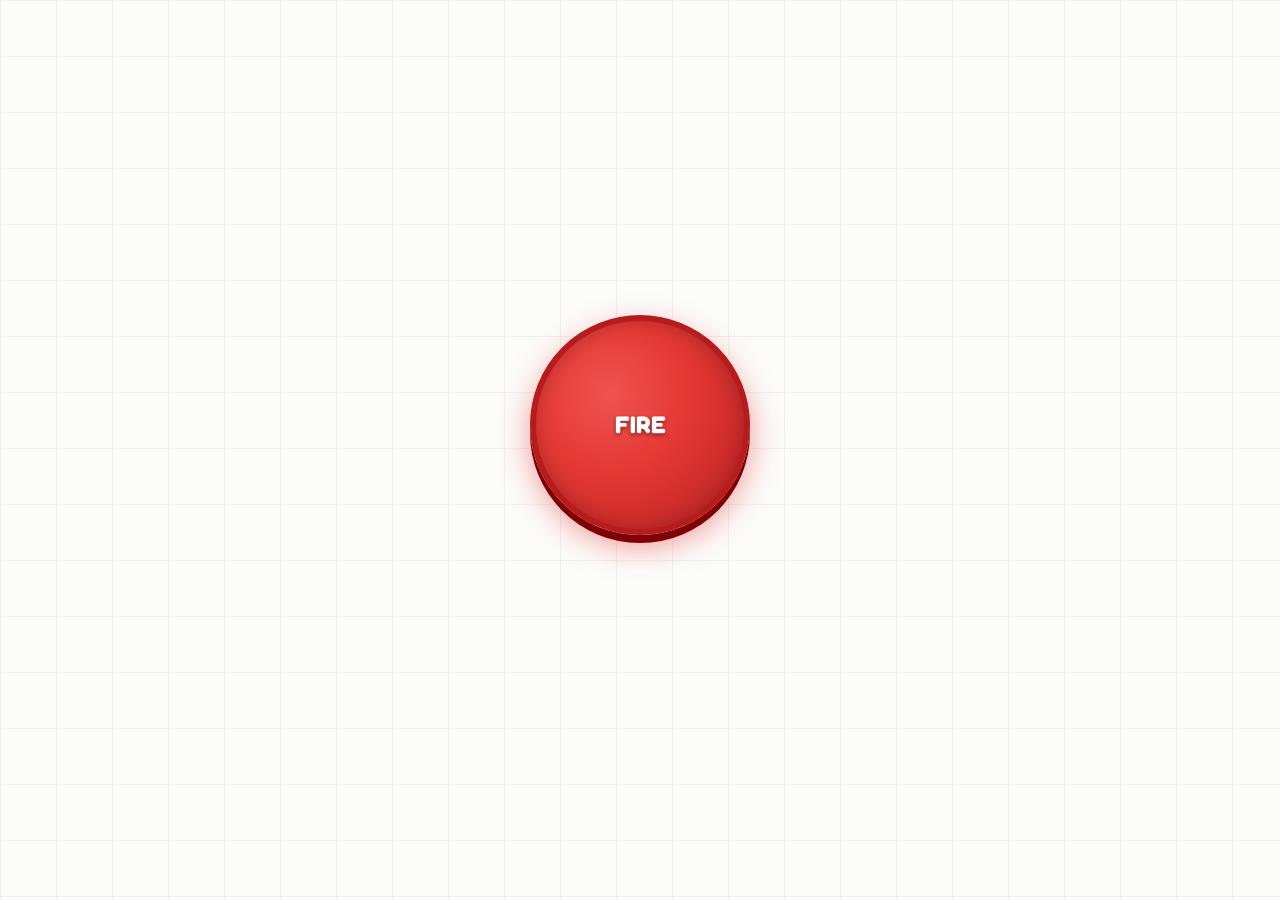
<file: fire.html>
<!DOCTYPE html>
<html lang="en">
<head>
  <meta charset="UTF-8">
  <meta name="viewport" content="width=device-width, initial-scale=1.0">
  <title>Fire Button — Useless Projects 3.0</title>
  <link rel="stylesheet" href="assets/styles-Cc3jfXhB.css">
  <link rel="stylesheet" href="_external/fonts.googleapis.com/css2.family_Fredoka_wght_500_600_700_family_Patrick_Hand_display_swap.css">
  <style>
    body {
      background-color: var(--background, #FAF9F6);
      color: var(--foreground, #1B1B1B);
      font-family: 'Fredoka', -apple-system, sans-serif;
      display: grid;
      place-items: center;
      min-height: 100vh;
      margin: 0;
    }
    #fire-btn {
      width: 220px;
      height: 220px;
      border-radius: 50%;
      border: 6px solid #B71C1C;
      background: radial-gradient(circle at 35% 35%, #EF5350, #E53935 40%, #C62828 80%, #B71C1C);
      color: white;
      font-family: 'Fredoka', sans-serif;
      font-weight: 700;
      font-size: 1.5rem;
      cursor: pointer;
      box-shadow: 0 8px 0 0 #7F0000, 0 12px 30px rgba(229,57,53,0.5), inset 0 0 20px rgba(0,0,0,0.2);
      transition: all 150ms ease;
      user-select: none;
      text-shadow: 0 2px 4px rgba(0,0,0,0.4);
    }
    #fire-btn:hover {
      transform: translateY(-3px);
      box-shadow: 0 11px 0 0 #7F0000, 0 16px 40px rgba(229,57,53,0.6), inset 0 0 20px rgba(0,0,0,0.2);
    }
    #fire-btn:active {
      transform: translateY(4px);
      box-shadow: 0 4px 0 0 #7F0000, 0 6px 15px rgba(229,57,53,0.4), inset 0 0 20px rgba(0,0,0,0.2);
    }
    #status {
      margin-top: 24px;
      font-family: 'Patrick Hand', cursive;
      font-size: 1.1rem;
      min-height: 1.5em;
    }
    .ok { color: #2E7D32; }
    .err { color: #C62828; }
  </style>
</head>
<body>
  <div style="text-align:center">
    <button id="fire-btn" onclick="fire()">FIRE</button>
    <div id="status"></div>
  </div>
  <script>
    async function fire() {
      const btn = document.getElementById('fire-btn');
      const status = document.getElementById('status');
      if (btn.disabled) return;
      btn.disabled = true;
      status.textContent = 'Firing...';
      status.className = '';
      try {
        const res = await fetch('/api/fire', {
          method: 'POST',
          headers: { 'Content-Type': 'application/json' },
          body: JSON.stringify({ fired: true })
        });
        const data = await res.json();
        if (data.success) {
          status.textContent = 'Fired!';
          status.className = 'ok';
        } else {
          status.textContent = data.message || 'Failed';
          status.className = 'err';
        }
      } catch (err) {
        status.textContent = 'Error: ' + err.message;
        status.className = 'err';
      }
      setTimeout(() => { btn.disabled = false; }, 1000);
    }
    document.addEventListener('keydown', (e) => {
      if (e.key === 'Enter') fire();
    });
  </script>
</body>
</html>
</file>
<file: _external/fonts.googleapis.com/css2.family_Fredoka_wght_500_600_700_family_Patrick_Hand_display_swap.css>
/* hebrew */
@font-face {
  font-family: 'Fredoka';
  font-style: normal;
  font-weight: 500;
  font-stretch: 100%;
  font-display: swap;
  src: url("../fonts.gstatic.com/s/fredoka/v17/X7n64b87HvSqjb_WIi2yDCRwoQ_k7367_DWs89XyHw.woff2") format('woff2');
  unicode-range: U+0307-0308, U+0590-05FF, U+200C-2010, U+20AA, U+25CC, U+FB1D-FB4F;
}
/* latin-ext */
@font-face {
  font-family: 'Fredoka';
  font-style: normal;
  font-weight: 500;
  font-stretch: 100%;
  font-display: swap;
  src: url("../fonts.gstatic.com/s/fredoka/v17/X7n64b87HvSqjb_WIi2yDCRwoQ_k7367_DWg89XyHw.woff2") format('woff2');
  unicode-range: U+0100-02BA, U+02BD-02C5, U+02C7-02CC, U+02CE-02D7, U+02DD-02FF, U+0304, U+0308, U+0329, U+1D00-1DBF, U+1E00-1E9F, U+1EF2-1EFF, U+2020, U+20A0-20AB, U+20AD-20C0, U+2113, U+2C60-2C7F, U+A720-A7FF;
}
/* latin */
@font-face {
  font-family: 'Fredoka';
  font-style: normal;
  font-weight: 500;
  font-stretch: 100%;
  font-display: swap;
  src: url("../fonts.gstatic.com/s/fredoka/v17/X7n64b87HvSqjb_WIi2yDCRwoQ_k7367_DWu89U.woff2") format('woff2');
  unicode-range: U+0000-00FF, U+0131, U+0152-0153, U+02BB-02BC, U+02C6, U+02DA, U+02DC, U+0304, U+0308, U+0329, U+2000-206F, U+20AC, U+2122, U+2191, U+2193, U+2212, U+2215, U+FEFF, U+FFFD;
}
/* hebrew */
@font-face {
  font-family: 'Fredoka';
  font-style: normal;
  font-weight: 600;
  font-stretch: 100%;
  font-display: swap;
  src: url("../fonts.gstatic.com/s/fredoka/v17/X7n64b87HvSqjb_WIi2yDCRwoQ_k7367_DWs89XyHw.woff2") format('woff2');
  unicode-range: U+0307-0308, U+0590-05FF, U+200C-2010, U+20AA, U+25CC, U+FB1D-FB4F;
}
/* latin-ext */
@font-face {
  font-family: 'Fredoka';
  font-style: normal;
  font-weight: 600;
  font-stretch: 100%;
  font-display: swap;
  src: url("../fonts.gstatic.com/s/fredoka/v17/X7n64b87HvSqjb_WIi2yDCRwoQ_k7367_DWg89XyHw.woff2") format('woff2');
  unicode-range: U+0100-02BA, U+02BD-02C5, U+02C7-02CC, U+02CE-02D7, U+02DD-02FF, U+0304, U+0308, U+0329, U+1D00-1DBF, U+1E00-1E9F, U+1EF2-1EFF, U+2020, U+20A0-20AB, U+20AD-20C0, U+2113, U+2C60-2C7F, U+A720-A7FF;
}
/* latin */
@font-face {
  font-family: 'Fredoka';
  font-style: normal;
  font-weight: 600;
  font-stretch: 100%;
  font-display: swap;
  src: url("../fonts.gstatic.com/s/fredoka/v17/X7n64b87HvSqjb_WIi2yDCRwoQ_k7367_DWu89U.woff2") format('woff2');
  unicode-range: U+0000-00FF, U+0131, U+0152-0153, U+02BB-02BC, U+02C6, U+02DA, U+02DC, U+0304, U+0308, U+0329, U+2000-206F, U+20AC, U+2122, U+2191, U+2193, U+2212, U+2215, U+FEFF, U+FFFD;
}
/* hebrew */
@font-face {
  font-family: 'Fredoka';
  font-style: normal;
  font-weight: 700;
  font-stretch: 100%;
  font-display: swap;
  src: url("../fonts.gstatic.com/s/fredoka/v17/X7n64b87HvSqjb_WIi2yDCRwoQ_k7367_DWs89XyHw.woff2") format('woff2');
  unicode-range: U+0307-0308, U+0590-05FF, U+200C-2010, U+20AA, U+25CC, U+FB1D-FB4F;
}
/* latin-ext */
@font-face {
  font-family: 'Fredoka';
  font-style: normal;
  font-weight: 700;
  font-stretch: 100%;
  font-display: swap;
  src: url("../fonts.gstatic.com/s/fredoka/v17/X7n64b87HvSqjb_WIi2yDCRwoQ_k7367_DWg89XyHw.woff2") format('woff2');
  unicode-range: U+0100-02BA, U+02BD-02C5, U+02C7-02CC, U+02CE-02D7, U+02DD-02FF, U+0304, U+0308, U+0329, U+1D00-1DBF, U+1E00-1E9F, U+1EF2-1EFF, U+2020, U+20A0-20AB, U+20AD-20C0, U+2113, U+2C60-2C7F, U+A720-A7FF;
}
/* latin */
@font-face {
  font-family: 'Fredoka';
  font-style: normal;
  font-weight: 700;
  font-stretch: 100%;
  font-display: swap;
  src: url("../fonts.gstatic.com/s/fredoka/v17/X7n64b87HvSqjb_WIi2yDCRwoQ_k7367_DWu89U.woff2") format('woff2');
  unicode-range: U+0000-00FF, U+0131, U+0152-0153, U+02BB-02BC, U+02C6, U+02DA, U+02DC, U+0304, U+0308, U+0329, U+2000-206F, U+20AC, U+2122, U+2191, U+2193, U+2212, U+2215, U+FEFF, U+FFFD;
}
/* vietnamese */
@font-face {
  font-family: 'Patrick Hand';
  font-style: normal;
  font-weight: 400;
  font-display: swap;
  src: url("../fonts.gstatic.com/s/patrickhand/v25/LDI1apSQOAYtSuYWp8ZhfYe8UcLLq7s.woff2") format('woff2');
  unicode-range: U+0102-0103, U+0110-0111, U+0128-0129, U+0168-0169, U+01A0-01A1, U+01AF-01B0, U+0300-0301, U+0303-0304, U+0308-0309, U+0323, U+0329, U+1EA0-1EF9, U+20AB;
}
/* latin-ext */
@font-face {
  font-family: 'Patrick Hand';
  font-style: normal;
  font-weight: 400;
  font-display: swap;
  src: url("../fonts.gstatic.com/s/patrickhand/v25/LDI1apSQOAYtSuYWp8ZhfYe8UMLLq7s.woff2") format('woff2');
  unicode-range: U+0100-02BA, U+02BD-02C5, U+02C7-02CC, U+02CE-02D7, U+02DD-02FF, U+0304, U+0308, U+0329, U+1D00-1DBF, U+1E00-1E9F, U+1EF2-1EFF, U+2020, U+20A0-20AB, U+20AD-20C0, U+2113, U+2C60-2C7F, U+A720-A7FF;
}
/* latin */
@font-face {
  font-family: 'Patrick Hand';
  font-style: normal;
  font-weight: 400;
  font-display: swap;
  src: url("../fonts.gstatic.com/s/patrickhand/v25/LDI1apSQOAYtSuYWp8ZhfYe8XsLL.woff2") format('woff2');
  unicode-range: U+0000-00FF, U+0131, U+0152-0153, U+02BB-02BC, U+02C6, U+02DA, U+02DC, U+0304, U+0308, U+0329, U+2000-206F, U+20AC, U+2122, U+2191, U+2193, U+2212, U+2215, U+FEFF, U+FFFD;
}
</file>
